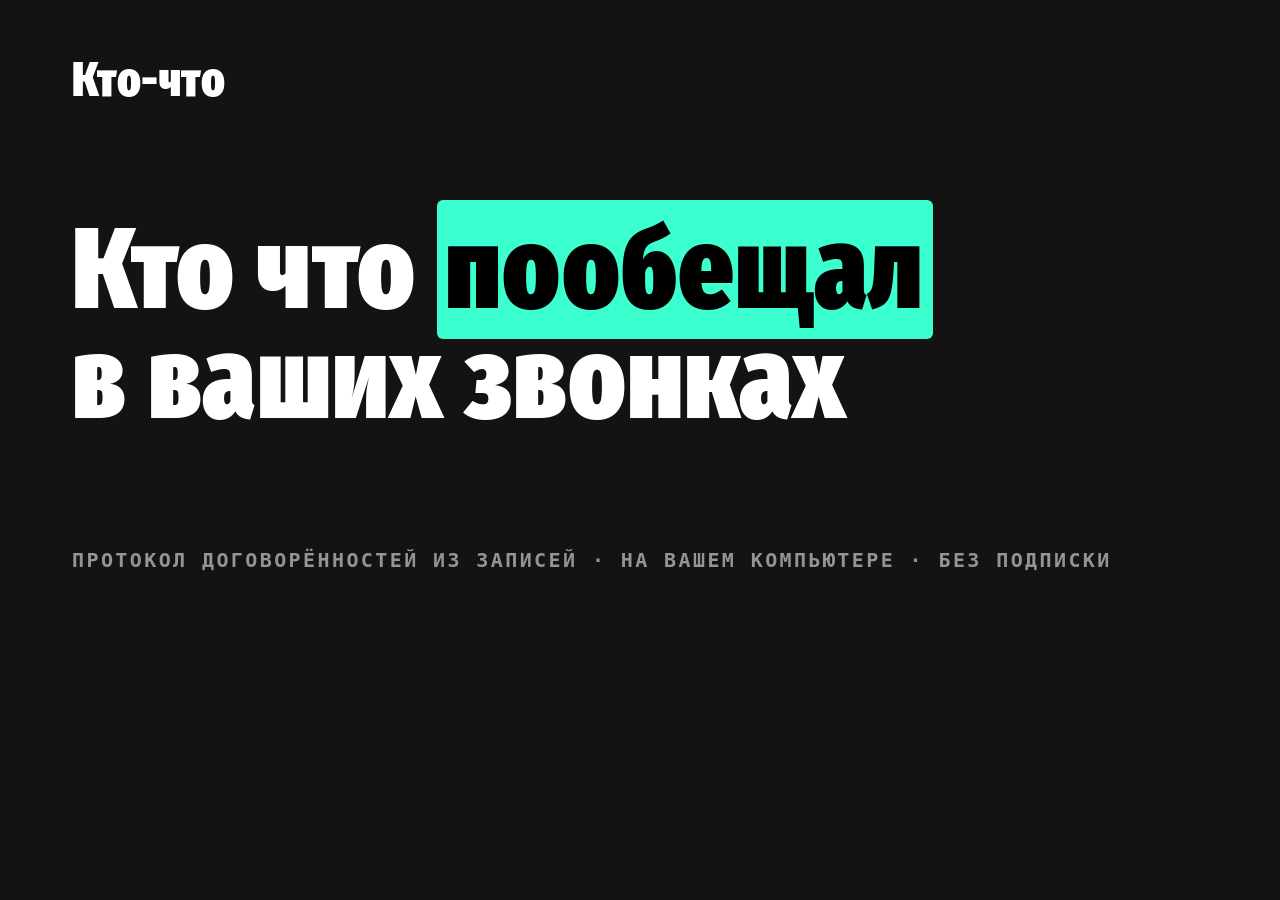
<file: tools/og.html>
<!doctype html>
<!-- Источник картинки для превью ссылок (site/static/og.png): python tools/shots.py og -->
<html lang="ru">
<head>
<meta charset="utf-8">
<style>
  @font-face { font-family: "Fira Sans Extra Condensed"; src: url("../site/static/fonts/fira-sans-extra-condensed-black.woff2") format("woff2"); font-weight: 900; }
  html, body { margin: 0; width: 1200px; height: 630px; }
  body { background: #131313; color: #ffffff; display: flex; }
  .card { margin: 56px 72px; display: flex; flex-direction: column; justify-content: space-between; width: 100%; }
  .brand, h1 { font-family: "Fira Sans Extra Condensed", "Arial Narrow", Impact, sans-serif; font-weight: 900; letter-spacing: 0.01em; }
  .brand { font-size: 48px; line-height: 1; }
  h1 { font-size: 116px; line-height: 0.95; margin: 0; }
  mark { background: #3cffd0; color: #000000; padding: 0 8px; border-radius: 6px; }
  p { font: 600 20px/1.4 Consolas, ui-monospace, monospace; letter-spacing: 0.12em; text-transform: uppercase; color: #949494; margin: 0; }
</style>
</head>
<body>
  <div class="card">
    <div class="brand">Кто-что</div>
    <h1>Кто что <mark>пообещал</mark><br>в&nbsp;ваших звонках</h1>
    <p>Протокол договорённостей из записей · на вашем компьютере · без подписки</p>
  </div>
</body>
</html>
</file>
